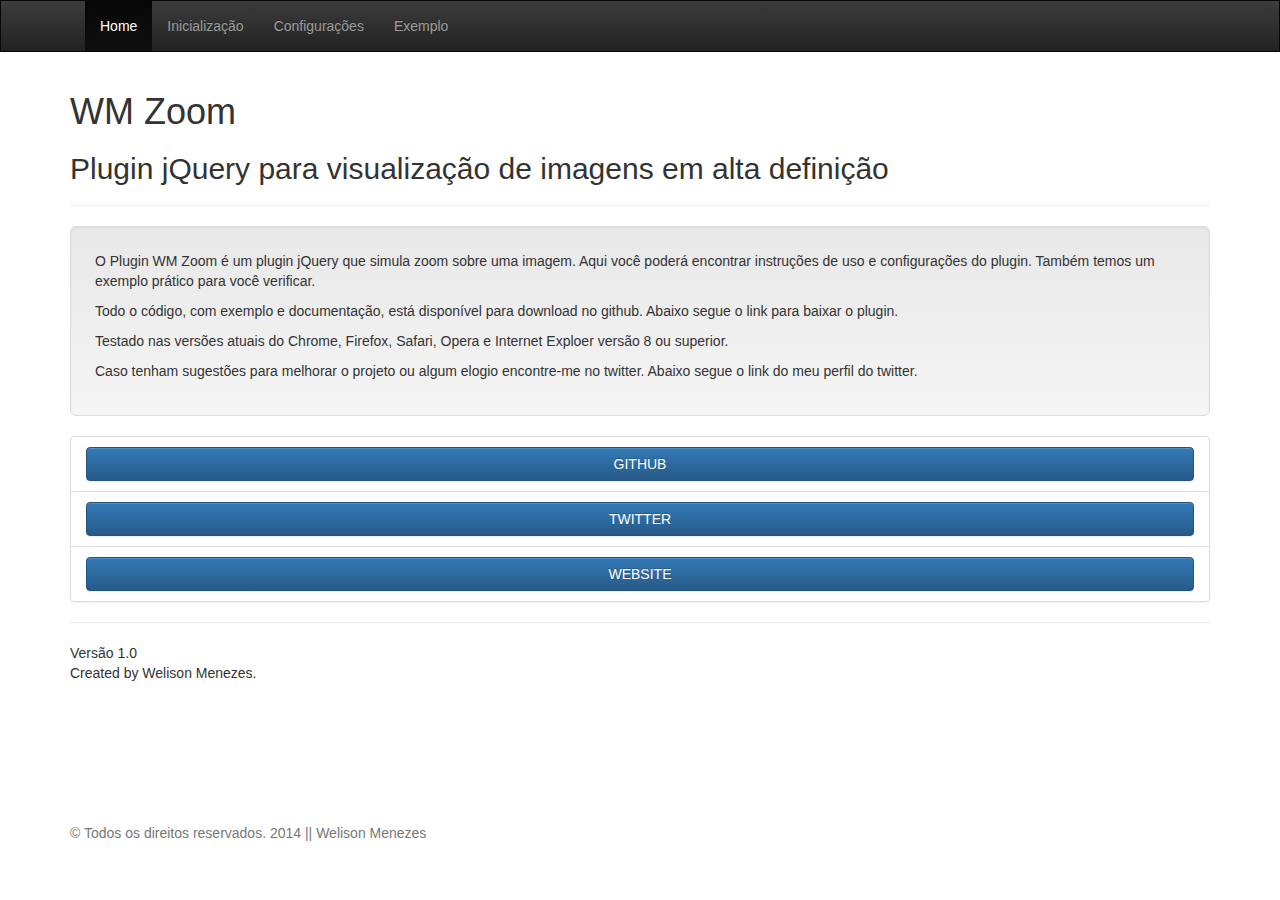
<file: E-commerce/Responsive-Ecommerce-Website-master/Plugins/jQuery-Plugin-For-Image-Hover-Zoom-WM-Zoom/index.html>
<!DOCTYPE html>
<html lang="pt-br">
	<head>
		<meta charset="UTF-8">
		<meta name="description" content="WM Zoom - Plugin jQuery para visualização de imagens em alta definição">
		<meta name="keywords" content="jQuery Zoom, Hight Definition, alta definição, imagens grandes">
		<meta name="viewport" content="width=device-width, initial-scale=1, maximum-scale=1, user-scalable=0"/>

		<link rel="stylesheet" href="assets/css/bootstrap.min.css">
		<link rel="stylesheet" href="assets/css/bootstrap-theme.min.css">
		<link rel="stylesheet" href="assets/css/app.css">

		<title>WM Zoom - Plugin jQuery para visualização de imagens em alta definição</title>
	</head>
	<body>

		<nav class="navbar navbar-inverse">
			<div class="container">
				<div id="navbar" class="collapse navbar-collapse">
					<ul class="nav navbar-nav">
                        <li class="active"><a href="index.html" title="Home">Home</a></li>
                        <li><a href="init.html" title="Inicialização">Inicialização</a></li>
                        <li><a href="config.html" title="Configurações">Configurações</a></li>
                        <li><a href="exemple.html" title="Exemplo">Exemplo</a></li>
                    </ul>
				</div>
			</div>
		</nav>

		<div class="container">

			<div class="row">

			  	<div class="col-sm-12">

			  		<article class="body">
			  			<h1>
			  				WM Zoom
			  			</h1>
			  			<h2>
			  				Plugin jQuery para visualização de imagens em alta definição
			  			</h2>
                        <hr>

                        <div class="well well-lg">
                            <p>
                                O Plugin WM Zoom é um plugin jQuery que simula zoom sobre uma imagem. Aqui você poderá encontrar instruções de uso e configurações do plugin. Também temos um  exemplo prático para você verificar.
                            </p>

                            <p>
                                Todo o código, com exemplo e documentação, está disponível para download no github. Abaixo segue o link para baixar o plugin.
                            </p>

                            <p>
                                Testado nas versões atuais do Chrome, Firefox, Safari, Opera e Internet Exploer versão 8 ou superior.
                            </p>

                            <p>
                                Caso tenham sugestões para melhorar o projeto ou algum elogio encontre-me no twitter. Abaixo segue o link do meu perfil do twitter.
                            </p>
                        </div>


                        <ul class="list-group">
                            <li class="list-group-item">
                                <a href="https://github.com/welisonmenezes/wm-gridfolio" target="_blank" class="btn btn-primary btn-large btn-block" title="WM Gridfolio no Github">GITHUB</a>
                            </li>
                            <li class="list-group-item">
                                <a href="https://twitter.com/WelisonMenezes" target="_blank" class="btn btn-primary btn-large btn-block" title="Perfil no Twitter">TWITTER</a>
                            </li>
                            <li class="list-group-item">
                                <a href="http://welisonmenezes.com.br/" target="_blank" class="btn btn-primary btn-large btn-block" title="Portifólio Welison Menezes">WEBSITE</a>
                            </li>
                        </ul>

                        <hr>
                        <p>
                            Versão 1.0<br>
                            Created by Welison Menezes.
                        </p>
			  		</article>
			  		
			  	</div>

			</div>

		</div><!-- /.container --> <br>

		<br><br><br>

		<footer class="footer">
			<div class="container">
			<p class="text-muted">&copy; Todos os direitos reservados. 2014 || Welison Menezes</p>
			</div>
		</footer>

		<script type="text/javascript" src="assets/js/jquery-1.11.1.js"></script>
		<script type="text/javascript" src="assets/js/bootstrap.min.js"></script>
	</body>
</html>
</file>
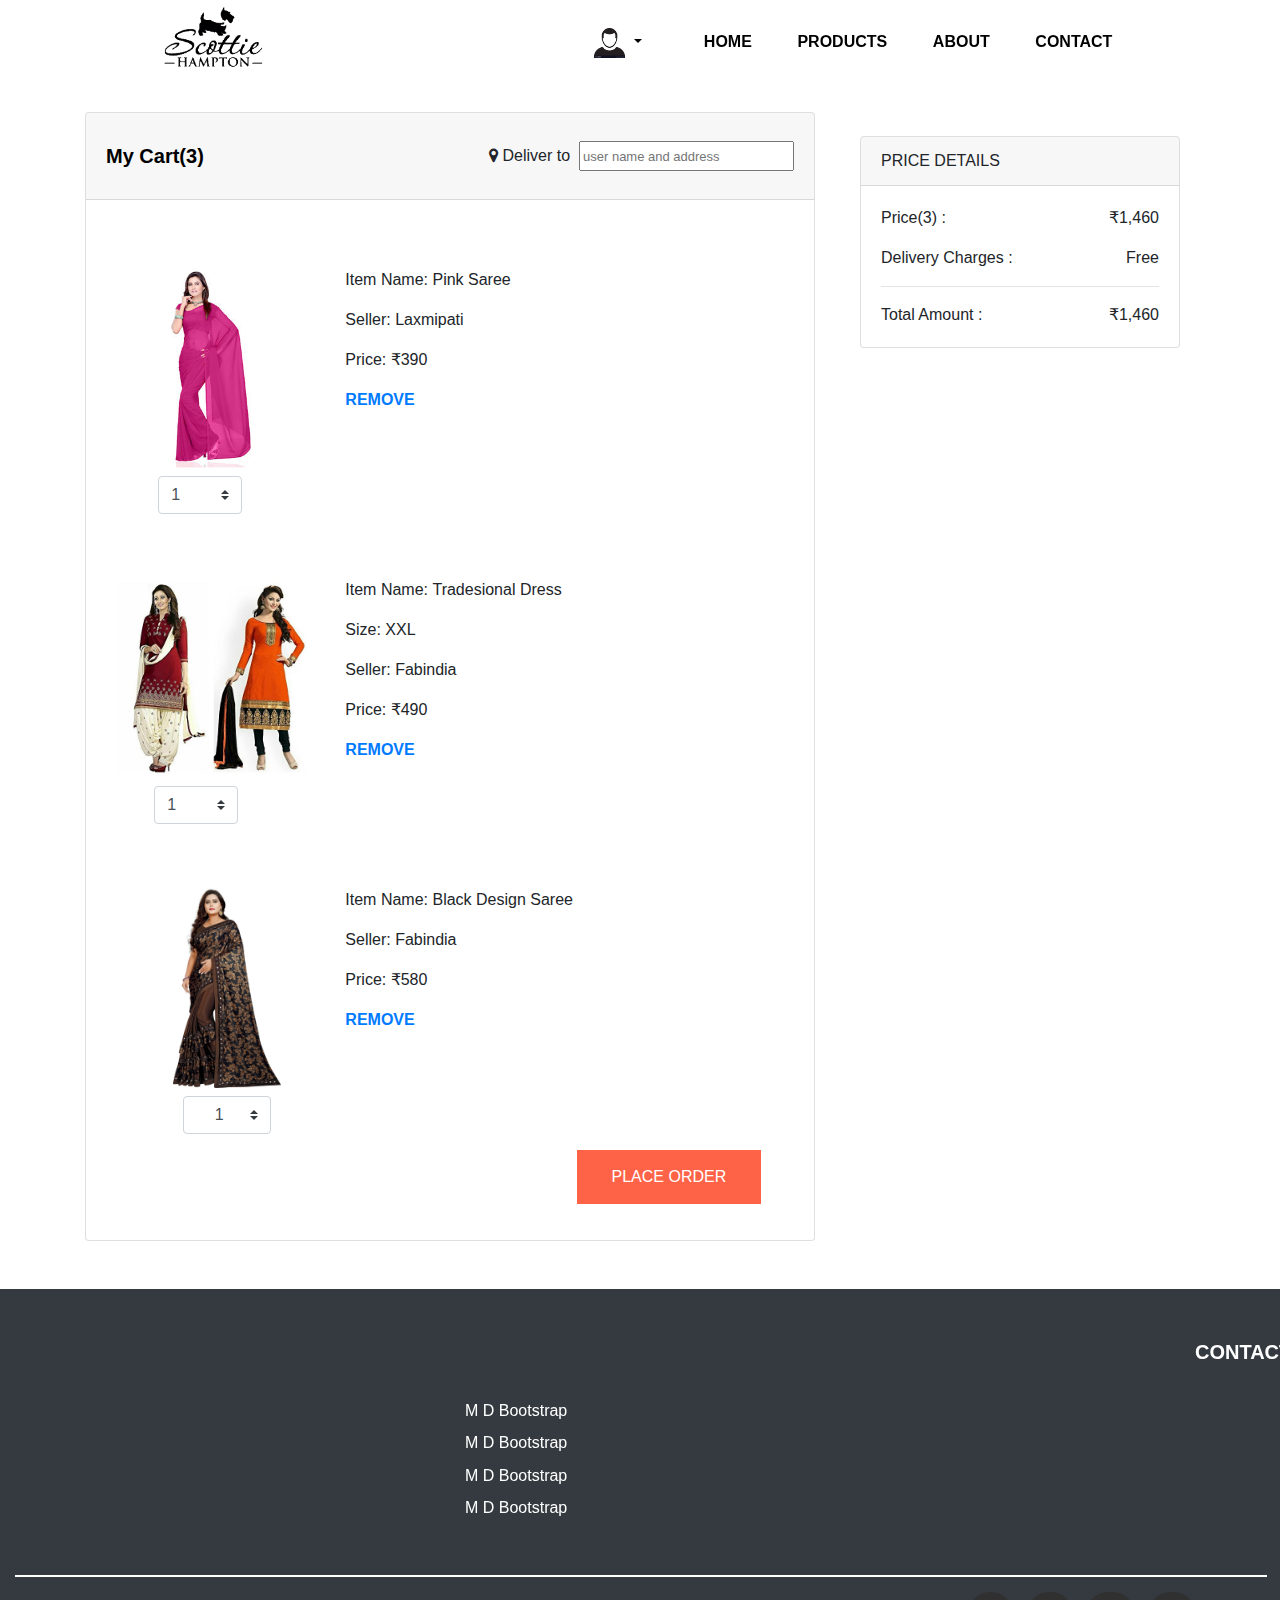
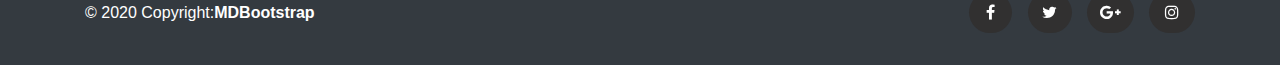
<file: E-commerce/Responsive-Ecommerce-Website-master/cart.html>
<html>
    <head>
        <meta charset="utf-8">
        <meta name="viewport" content="width=device-width, initial-scale=1">
        <link rel="stylesheet" href="https://maxcdn.bootstrapcdn.com/bootstrap/4.5.0/css/bootstrap.min.css">
        <script src="https://ajax.googleapis.com/ajax/libs/jquery/3.5.1/jquery.min.js"></script>
        <script src="https://cdnjs.cloudflare.com/ajax/libs/popper.js/1.16.0/umd/popper.min.js"></script>
        <script src="https://maxcdn.bootstrapcdn.com/bootstrap/4.5.0/js/bootstrap.min.js"></script>
        <link rel="stylesheet" href="https://unpkg.com/aos@next/dist/aos.css" />
        <link rel="stylesheet" href="https://cdnjs.cloudflare.com/ajax/libs/font-awesome/4.7.0/css/font-awesome.min.css">
        <link rel="stylesheet" href="CSS_files/cart.css">
        <script src="JS_files/cart.js"></script>
    </head>
    <body>
                     <!--header part start-->                
     <div class="container-fluid text-white" id="change-color">
        <div class="row" id="top-containt">
          <div class="col-4 text-center">
            <a href="login-ecommerce.html"><img src="Images/shopping-logo.png" height="130px" class="color logo-1 logo-sift"></a>
            <div class="small-devices-logo"><a href="login-ecommerce.html"><img src="Images/pinterest_icon.png" height="70px" class=" color logo-2 mt-1 ml-2"></a></div>
          </div>
          <div class="col-8 pt-4 mt-1 text-center">
            <span class="dropdown dropdown-toggle profile" data-toggle="dropdown" style="color:black" >
              <a href="#/"><img src="Images/profile-icon.png" class="profile-icon color"></a>
            </span>
            <ul class="dropdown-menu mt-4 text-center" style="margin-left:-6%;border-radius:10px;">
              <li class="pre-profile-1 pt-2 pb-2"><a href="#/" class="color" style="font-weight:600">Help Center </a></li>
              <li class="pre-profile-1 pt-2 pb-2"><a href="#/" class="color" style="font-weight:600">Order History</a></li>
              <li class="pre-profile-1 pt-2 pb-2"><a href="#/" class="color" style="font-weight:600">Change Password</a></li>
              <li class="pre-profile-1 pt-2 pb-2"><a href="#/" class="color" style="font-weight:600">Update Profile</a></li>
              <li class="pre-profile-1 pt-2 pb-2"><a href="ecommerce.html" class="color" style="font-weight:600">Log Out</a></li>
            </ul>
            <span class="menu-1"><a href="login-ecommerce.html" class="color">home</a></span>
            <span class="menu"><a href="Logged_in_product_page.html" class="color">products</a></span>
            <span class="menu"><a href="logged_in_about_us.html" class="color">about</a></span>
            <span class="menu"><a href="contact-form.html" class="color">contact</a></span>
            <span class="menu-bar text-right"><a href="#/" class="color">&#9776;</a></span>
            <span class="menu-bar-1 text-right"><a href="#/" class="color">&#9776;</a></span>
            <span class="menu-bar-2 text-right"><a href="#/" class="color">&#9776;</a></span>
          </div>
        </div>
        <div class="container-fluid side-bar px-0">
          <div class="col-12 text-right bg-danger"> 
            <span class="close"><a href="#/" class="color">&times;</a></span>
          </div>
            <ul class="pt-5 pre-side-bar">
              <li class="pt-4" style="margin-left:-5%;"><a href="login-ecommerce.html" class="color">home</a></li>
              <li class="pt-3"style="margin-left:-5%"><a href="Logged_in_product_page.html" class="color">products</a></li>
              <li class="pt-3"style="margin-left:-5%"><a href="logged_in_about_us.html" class="color">about</a></li>
              <li class="pt-3"style="margin-left:-5%"><a href="contact-form.html" class="color">contact</a></li>
              <li class="pt-3"style="margin-left:-5%"><a href="#/" class="color">Update profile</a></li>
              <li class="pt-3"style="margin-left:-5%"><a href="ecommerce.html" class="color">Log Out</a><span><a href="#" class="color"><img src="Images/log-in..png" class="log-in"></a></span></li>
            </ul>
        </div>
    </div>
    <!--header part end-->
     <div class="container mt-5">
        <div class="row pt-5">
          <div class="col-xl-8 col-lg-12 col-md-12 col-sm-12 col-12 mt-3">
                <div class="card">
                  <div class="card-header">
                    <div class="row pt-3 pb-3">
                      <div class="col-xl-6 col-lg-6 col-md-6 col-sm-6 col-6 ">
                        <span style="font-size:20px;font-weight:700;color:grey;color:black">My Cart(3)</span>
                      </div>
                      <div class="col-xl-6 col-lg-6 col-md-6 col-sm-6 col-12  text-right">
                        <i class="fa fa-map-marker" aria-hidden="true"></i>&nbsp;Deliver to &nbsp;<input type="text" placeholder="user name and address">
                      </div>
                    </div>
                  </div>
                  <div>
                    <div class="card-body">
                      <div class="row pb-3 ">
                        <div class="col-xl-4 col-lg-2 col-md-3 col-sm-3 col-12 pt-5 text-center">
                          <img src="Images/men.jpg" height="200px">
                        <div class="text-left">
                            <select name="Qunatity" class="custom-select mt-2 first">
                              <option selected>1</option>
                              <option value="2">2</option>
                              <option value="3">3</option>
                              <option value="4">4</option>
                              <option value="5">5</option>
                              <option value="6">6</option>
                              <option value="7">7</option>
                              <option value="8">8</option>
                              <option value="9">9</option>
                              <option value="10">10</option>
                            </select>
                          </div>
                        </div>
                        <div class="col-xl-8 col-lg-10 col-md-8 col-sm-8 col-12 pt-5">
                          <p>Item Name:&nbsp;Pink Saree</p>
                          <p>Seller:&nbsp;Laxmipati</p>
                          <p>Price:&nbsp;&#8377;390</p>
                          <p><a href="#/" style="font-weight:700">REMOVE</a></p>
                        </div>
                      </div>
                      <div class="row pb-3">
                        <div class="col-xl-4  col-lg-2 col-md-3 col-sm-4 col-12 pt-5 text-center">
                          <img src="Images/girl.jpg" height="200px">
                          <div class="text-left">
                          <select name="Qunatity" class="custom-select mt-2 second">
                            <option selected>1</option>
                            <option value="2">2</option>
                            <option value="3">3</option>
                            <option value="4">4</option>
                            <option value="5">5</option>
                            <option value="6">6</option>
                            <option value="7">7</option>
                            <option value="8">8</option>
                            <option value="9">9</option>
                            <option value="10">10</option>
                          </select>
                        </div>
                        </div>
                        <div class="col-xl-8 col-lg-10 col-md-8 col-sm-8 col-12 pt-5 pt-5">
                          <p>Item Name:&nbsp;Tradesional Dress</p>
                          <p>Size:&nbsp;XXL</p>
                          <p>Seller:&nbsp;Fabindia</p>
                          <p>Price:&nbsp;&#8377;490</p>
                          <p><a href="#/"  style="font-weight:700">REMOVE</a></p>
                        </div>
                      </div>
                      <div class="row pb-3">
                        <div class="col-xl-4 col-lg-2 col-md-3 col-sm-3 col-12 pt-5 pl-5 text-center">
                          <img src="Images/background-image-1.jpg" height="200px">
                          <select name="Qunatity" class="custom-select mt-2 third text-center">
                            <option selected>1</option>
                            <option value="2">2</option>
                            <option value="3">3</option>
                            <option value="4">4</option>
                            <option value="5">5</option>
                            <option value="6">6</option>
                            <option value="7">7</option>
                            <option value="8">8</option>
                            <option value="9">9</option>
                            <option value="10">10</option>
                          </select>
                        
                        </div>
                        <div class="col-xl-8  col-lg-9 col-md-8 col-sm-8 col-8 pt-5 pt-5 pt-5">
                          <p>Item Name:&nbsp;Black Design Saree</p>
                          <p>Seller:&nbsp;Fabindia</p>
                          <p>Price:&nbsp;&#8377;580</p>
                          <p><a href="#/"  style="font-weight:700">REMOVE</a></p>
                        </div>
                      </div>
                      <div class="row">
                        <div class="col pr-5 text-right">
                          <p><button style="text-transform: uppercase;padding:2% 5%;background-color: tomato;color:white;border-color:transparent" data-toggle="collapse" data-target="#collapseTwo,#payment-option"><a href="payment.html" style="color: white;">Place Order</a></button></p>
                        </div>
                      </div>
                    </div>
                  </div>
              </div>
          </div>
          <div class="col-xl-4 col-lg-12 col-md-12 col-sm-12 col-12 mt-3 pt-4">
            <div class="container">
              <div class="card">
                <div class="card-header">PRICE DETAILS</div>
                <div class="card-body">
                  <div class="row">
                    <div class="col text-left">
                      Price(3) :
                    </div>
                    <div class="col text-right">
                      &#8377;1,460
                    </div>
                  </div>
                    <div class="row pt-3">
                      <div class="col-7 text-left ">
                        Delivery Charges :
                      </div>
                      <div class="col text-right">
                        Free
                      </div>
                    </div>
                  <hr>
                  <div class="row">
                    <div class="col text-left">
                      Total Amount :
                    </div>
                    <div class="col text-right">
                      &#8377;1,460
                    </div>
                  </div>
                </div> 
              </div>
            </div>
          </div>
      </div>

  </div>
  <!--footer-->
  <div class="container-fluid bg-dark text-white mt-5">
      <div class="container">
      <div class="row ">
        <div class="col-xl-4 col-lg-4 col-md-4 col-sm-12 col-12 footer pt-5">
          <p style="font-size:20px;text-transform: uppercase;font-weight: 800;" data-aos="slide-right">company name</p>
          <p data-aos="slide-right">Here you can use rows and<br>
          to organize your footer content.<br>
          Lorem ipsum dolor sit amet,<br> 
          consectetur adipisicing elit.<br></p>
        </div>
        <div class="col-xl-3 pt-5 hide-girl">
          <span style="font-size:20px;text-transform: uppercase;font-weight: 800;" data-aos="zoom-in-left">products</span><br>
          <p style="margin-top:3%" data-aos="slide-up">M D Bootstrap</p>
          <p style="margin-top:-3%" data-aos="slide-up">M D Bootstrap</p>
          <p style="margin-top:-3%" data-aos="slide-up">M D Bootstrap</p>
          <p style="margin-top:-3%;" data-aos="slide-up">M D Bootstrap</p>
       </div>
        <div class="col-xl-3 col-lg-4 col-md-4 col-sm-12 col-12 footer  pt-5">
          <span style="font-size:20px;text-transform: uppercase;font-weight: 800;" class="text-center" data-aos="zoom-in-left">useful link</span><br>
          <p style="margin-top:3%;margin-left:1%;"data-aos="fade-up">your account</p>
          <p style="margin-top:-3%;margin-left:1%;"data-aos="fade-up">your account</p>
          <p style="margin-top:-3%;margin-left:1%;"data-aos="fade-up">your account</p>
          <p style="margin-top:-3%;margin-left:1%;"data-aos="fade-up">your account</p>
        </div>
        <div class="col-xl-2 col-lg-4 col-md-4 col-sm-12 col-12 footer pt-5 pb-3">
          <p style="font-size:20px;text-transform: uppercase;font-weight: 800;" data-aos="slide-left">contact</p>
          <p data-aos="fade-up"><i class="fa fa-home" aria-hidden="true" style="font-size:20px;"></i>&nbsp; New York, 10012,</p>
          <p data-aos="fade-up"><i class="fa fa-envelope" aria-hidden="true"></i>&nbsp; info@gmail.com</p>
          <p data-aos="fade-up"><i class="fa fa-phone" aria-hidden="true"></i>&nbsp; + 01 234 567 88</p>
          <p data-aos="fade-up"><i class="fa fa-print" aria-hidden="true"></i>&nbsp; + 01 234 567 89</p>
        </div>
      </div>
    </div>
    <hr style="color:white;width:100%;border:1px solid">
    <div class="container mt-4 pb-4">
      <div class="row">
        <div class="col-12 col-xl-6 col-lg-6 col-md-6 col-sm-6 ">
          <p>© 2020 Copyright:<span style="font-weight:600">MDBootstrap</span></p>
        </div>
        <div class="col-12 col-xl-6 col-lg-6 col-md-6 col-sm-6 icon-head">
          <span class="icons-2"><i class="fa fa-facebook" aria-hidden="true"></i></span>
          <span class="icons-3"><i class="fa fa-twitter" aria-hidden="true"></i></span>
          <span class="icons-1"><i class="fa fa-google-plus" aria-hidden="true"></i></span>
          <span class="icons"><i class="fa fa-instagram" aria-hidden="true"></i></span>
        </div>
      </div>
    </div>
    </div>
      <!--footer-->
      <script src="https://unpkg.com/aos@next/dist/aos.js"></script> 
    <script>
        AOS.init({
          once:true,
          duration:1000,
        });
      </script>
    </body>
</html>
</file>
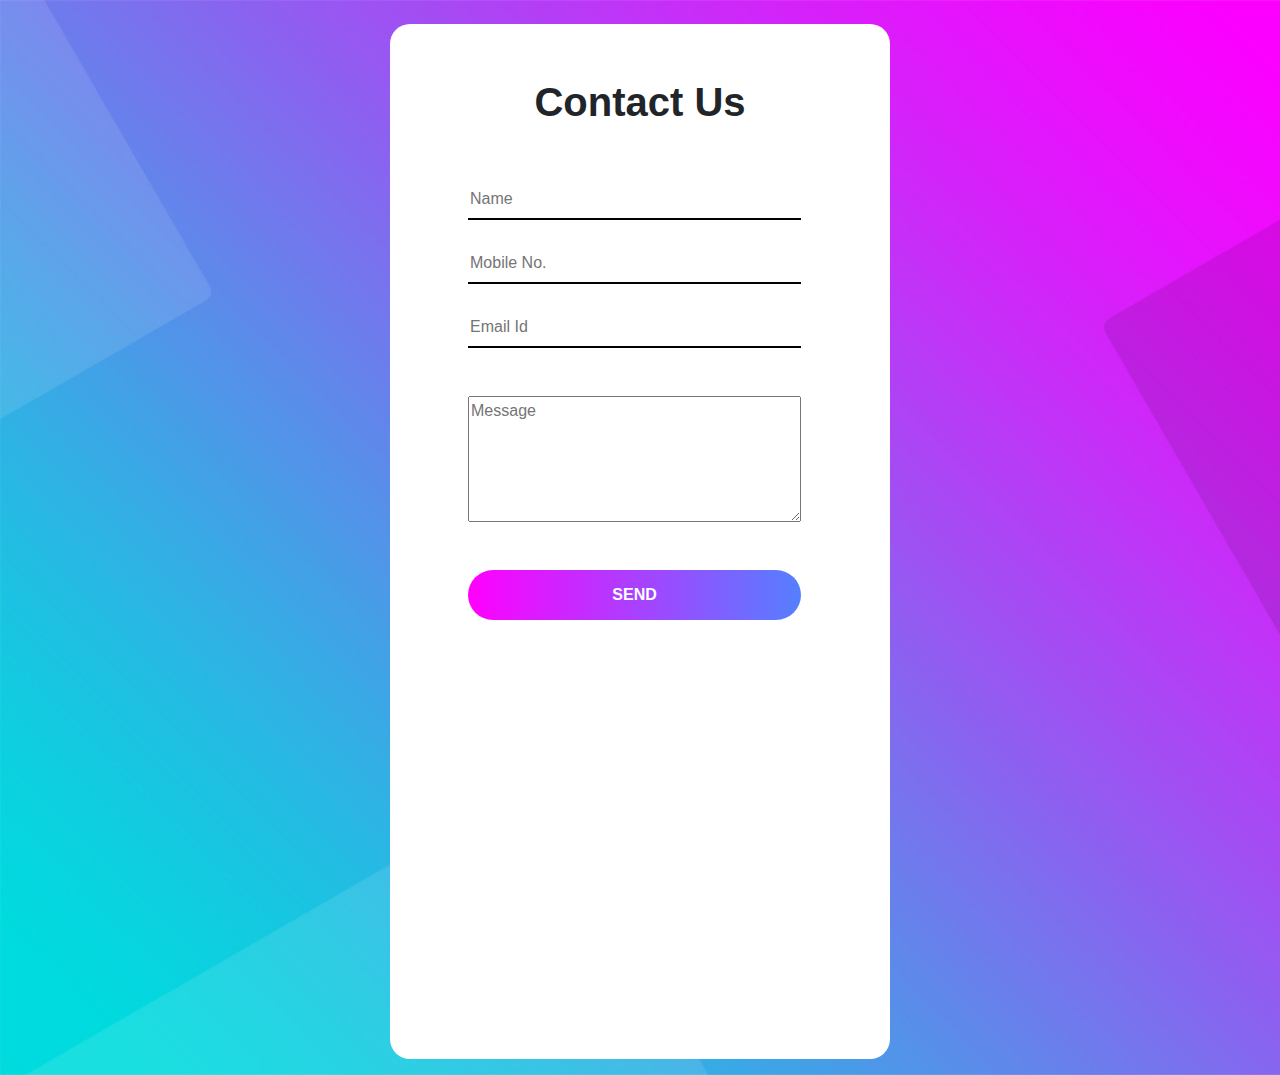
<file: E-commerce/Responsive-Ecommerce-Website-master/contact-form.html>
<html>
    <head>
        <meta charset="utf-8">
        <meta name="viewport" content="width=device-width, initial-scale=1">
        <link rel="stylesheet" href="https://maxcdn.bootstrapcdn.com/bootstrap/4.5.0/css/bootstrap.min.css">
        <script src="https://ajax.googleapis.com/ajax/libs/jquery/3.5.1/jquery.min.js"></script>
        <script src="https://cdnjs.cloudflare.com/ajax/libs/popper.js/1.16.0/umd/popper.min.js"></script>
        <script src="https://maxcdn.bootstrapcdn.com/bootstrap/4.5.0/js/bootstrap.min.js"></script>
        <link rel="stylesheet" href="CSS_files/contact-form.css">
        <link rel="stylesheet" href="https://unpkg.com/aos@next/dist/aos.css" />
        <link rel="stylesheet" href="https://cdnjs.cloudflare.com/ajax/libs/font-awesome/4.7.0/css/font-awesome.min.css">
    </head>
    <body style="background-image:url('Images/login-background.jpg');background-size: cover;">
        <div class="container">
            <div class="container form bg-white pt-5 mt-4 mb-3">
                <p class="text-center contact-heading">contact us</p>
                <div class="container">
                    <div class="row pl-5 pt-3">
                        <div class="col-12 pt-3">
                            <input type="text" placeholder="name" style="width:85%;border:transparent;border-bottom:2px solid black;height:40px" class="name">
                            <div class="name-hide"></div>
                        </div>
                        <div class="col-12 pt-4">
                            <input type="text" placeholder="mobile no." style="width:85%;border:transparent;border-bottom:2px solid black;height:40px" class="mobile">
                            <div class="mobile-hide"></div>
                        </div>
                        <div class="col-12 pt-4">
                            <input type="text" placeholder="email id" style="width:85%;border:transparent;border-bottom:2px solid black;height:40px" class="email">
                            <div class="email-hide"></div>
                        </div>
                        <div class="col-12 pt-5">
                            <textarea rows="5" placeholder="message" style="width:85%" class="message"></textarea>
                            <div class="hide-message"></div>
                        </div>
                        <div class="col-12 pt-5">
                            <a href="j"><span class="btn text-white send-button" style="width:85%">send</span></a>
                        </div>
                    </div>
                </div>
            </div>
        </div>
        <script>
$(".send-button").click(function(){
var firstname=$(".name").val(); 
var check= /^[a-zA-Z\s]+$/;
//name//

if(firstname==""){
$(".name-hide").text("Enter your name");
return false;}
else{true;}

if(!firstname.match(check)){
$(".name-hide").text("Enter your valid name");
    return false;}
    else{true;}

if(firstname.length>20){
$(".name-hide").text("More than 20 char. is not allowed");
return false;
}
else{ $(".first-name-hide").text("");}

//mobile no//
var mobile=$(".mobile").val();
var check_moblie=/^[0-9]+$/;
if(mobile==""){
    $(".mobile-hide").text("enter your mobile no.");
    return false;
}
else{true}
if(!mobile.match(check_moblie)){
    $(".mobile-hide").text("enter your valid mobile no.");
    return false;
}
else{$(".mobile-hide").text("");}
//mobile no//

//email //

var check_email=/^\w+([\.-]?\w+)*@\w+([\.-]?\w+)*(\.\w{2,3})+$/;
var email=$(".email").val();
if(email==""){
    $(".email-hide").text("Enter your email id");
    return false;
}
else{true}
if(!email.match(check_email)){
    $(".email-hide").text("Enter your valid email id");
    return false;
}
else{ $(".email-hide").text("");}
//message//
var message =$(".message").val();
if(message==""){
    $(".hide-message").text("write something for us");
    return false;
}
else{$(".hide-message").text("")}
})

        </script>
    </body>
</htmml>
</file>
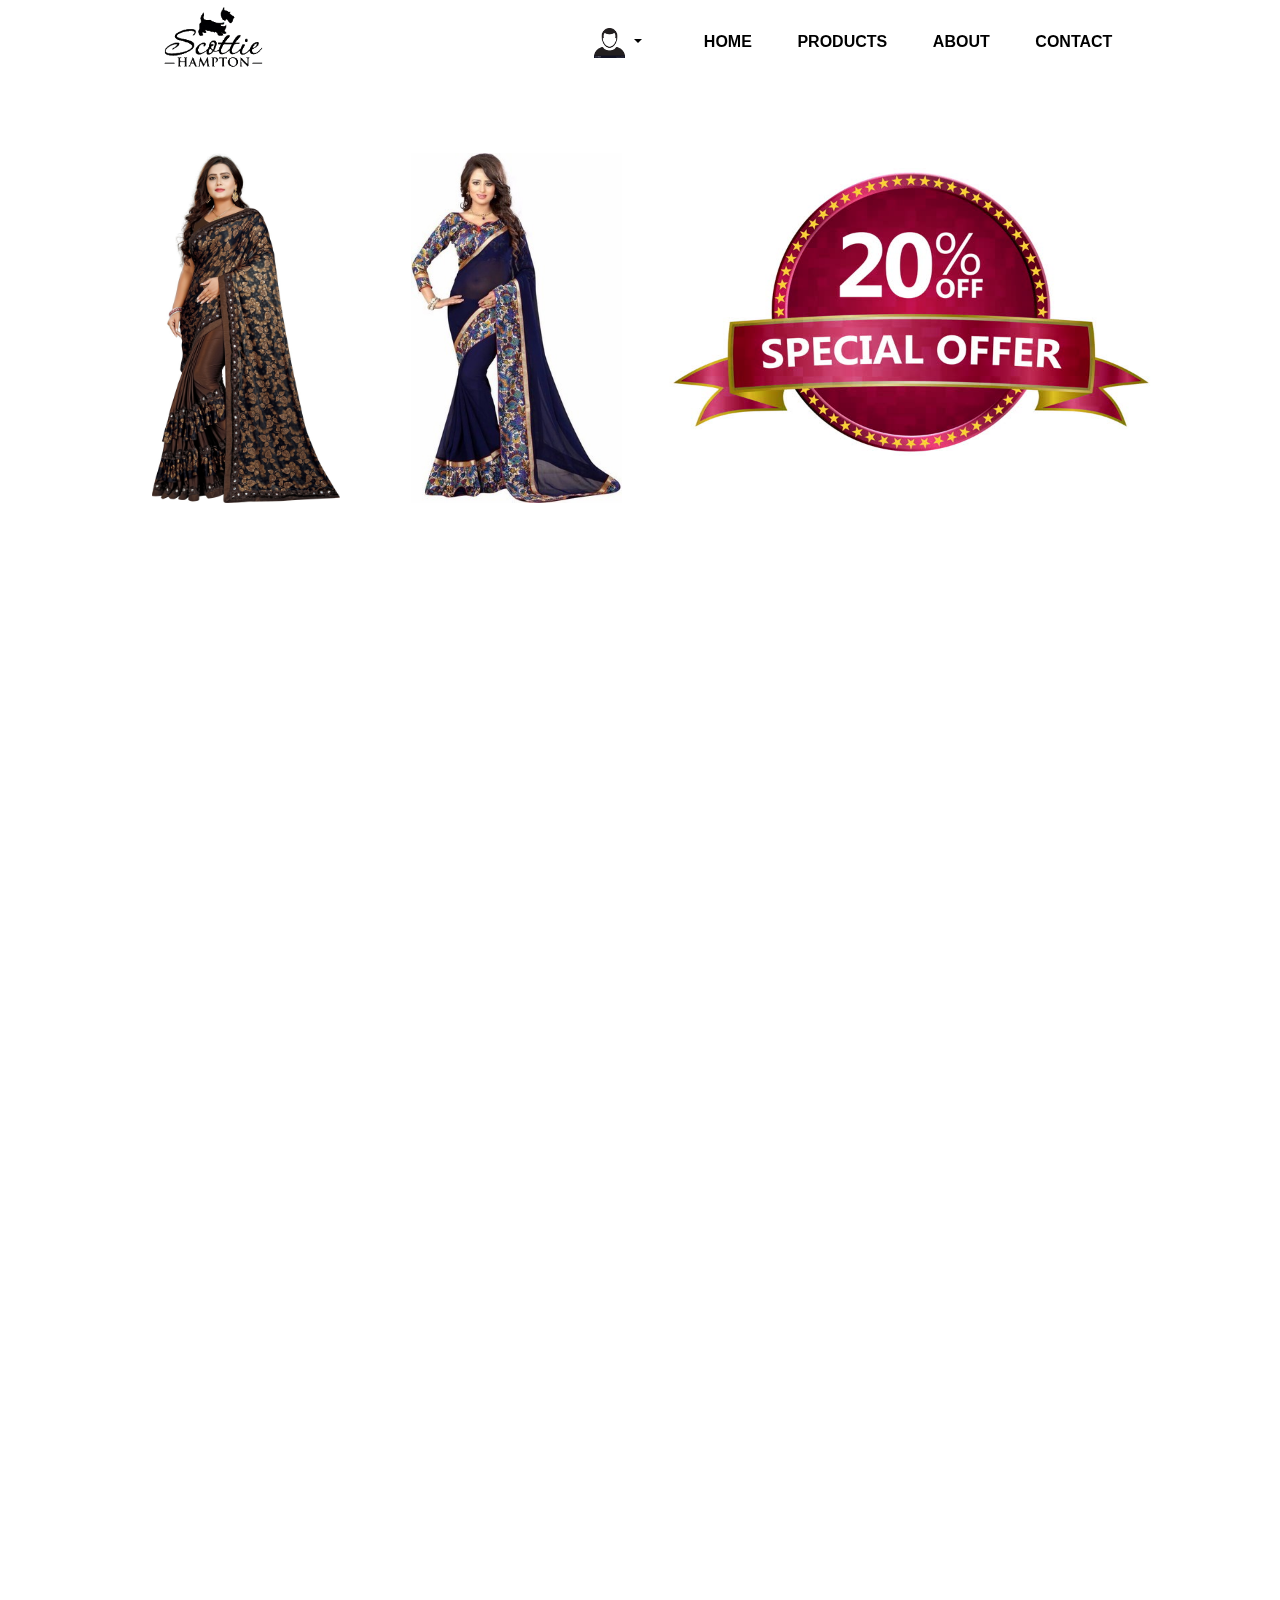
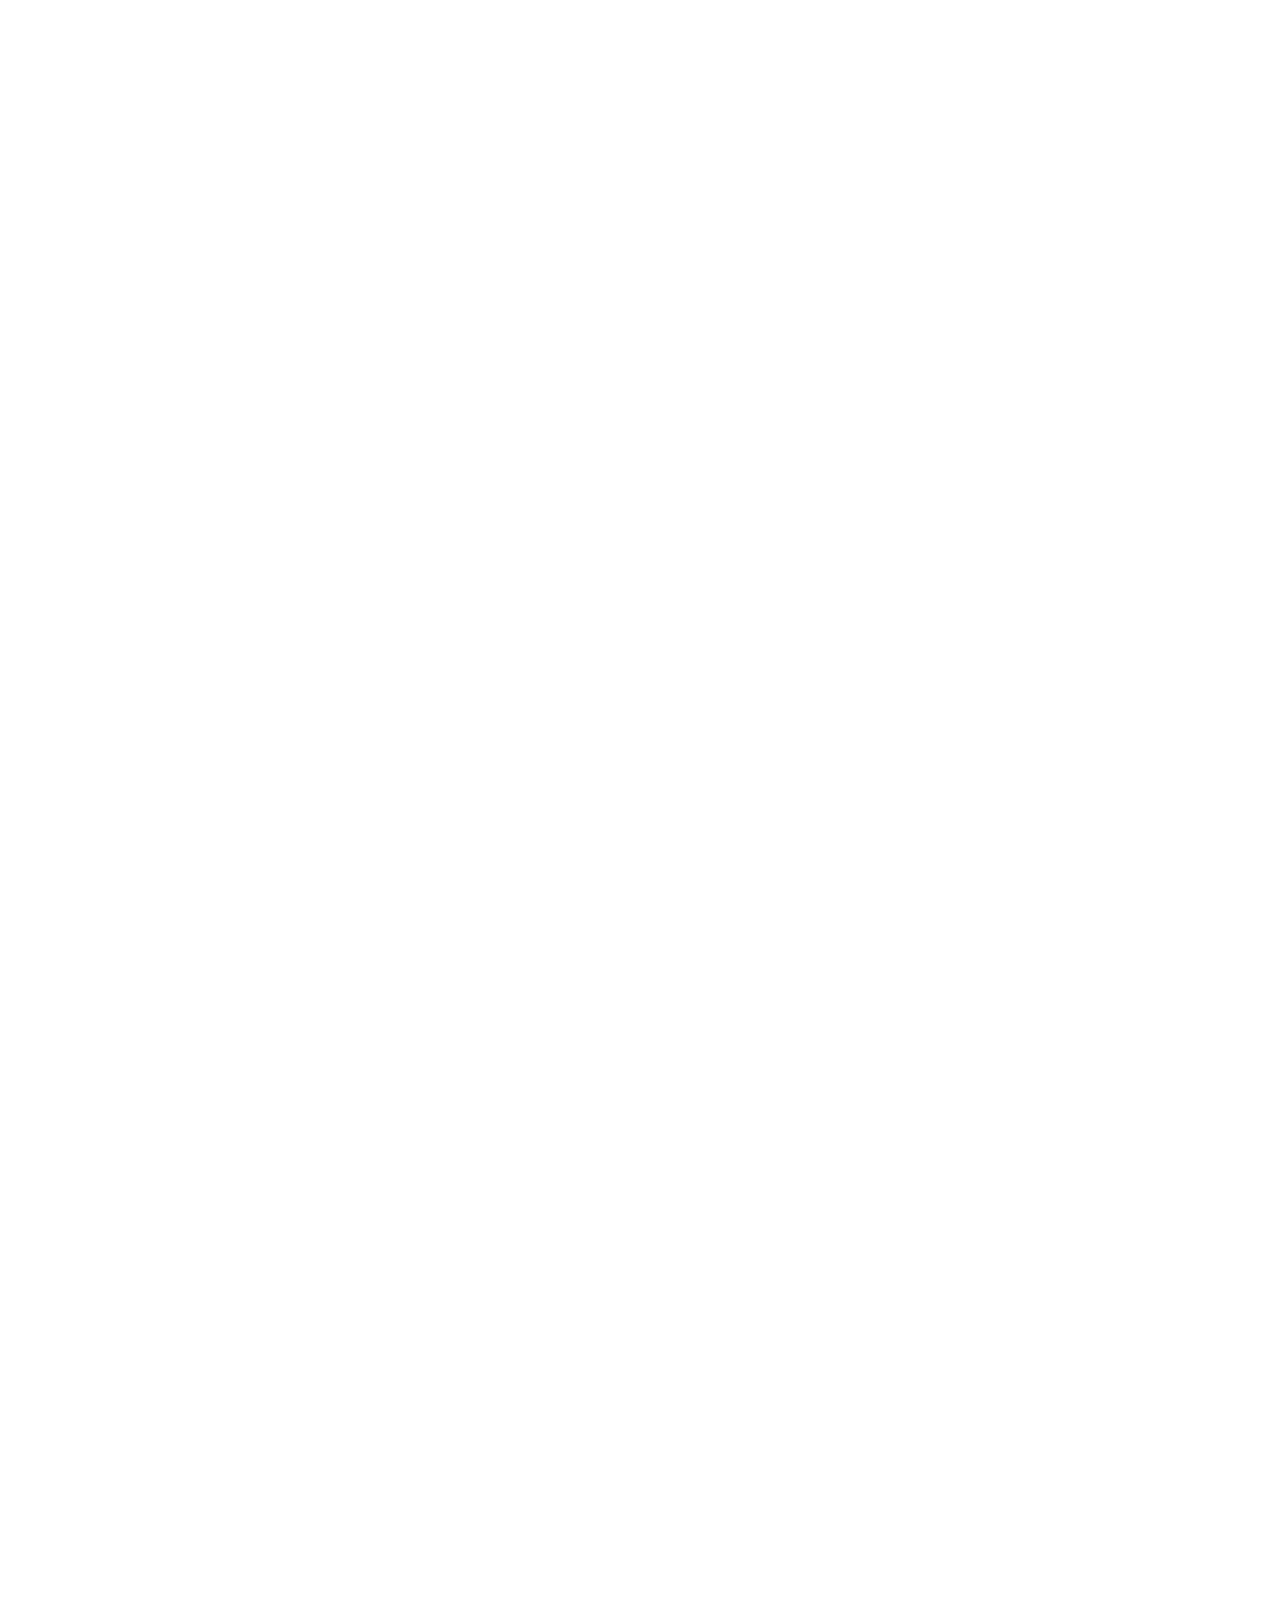
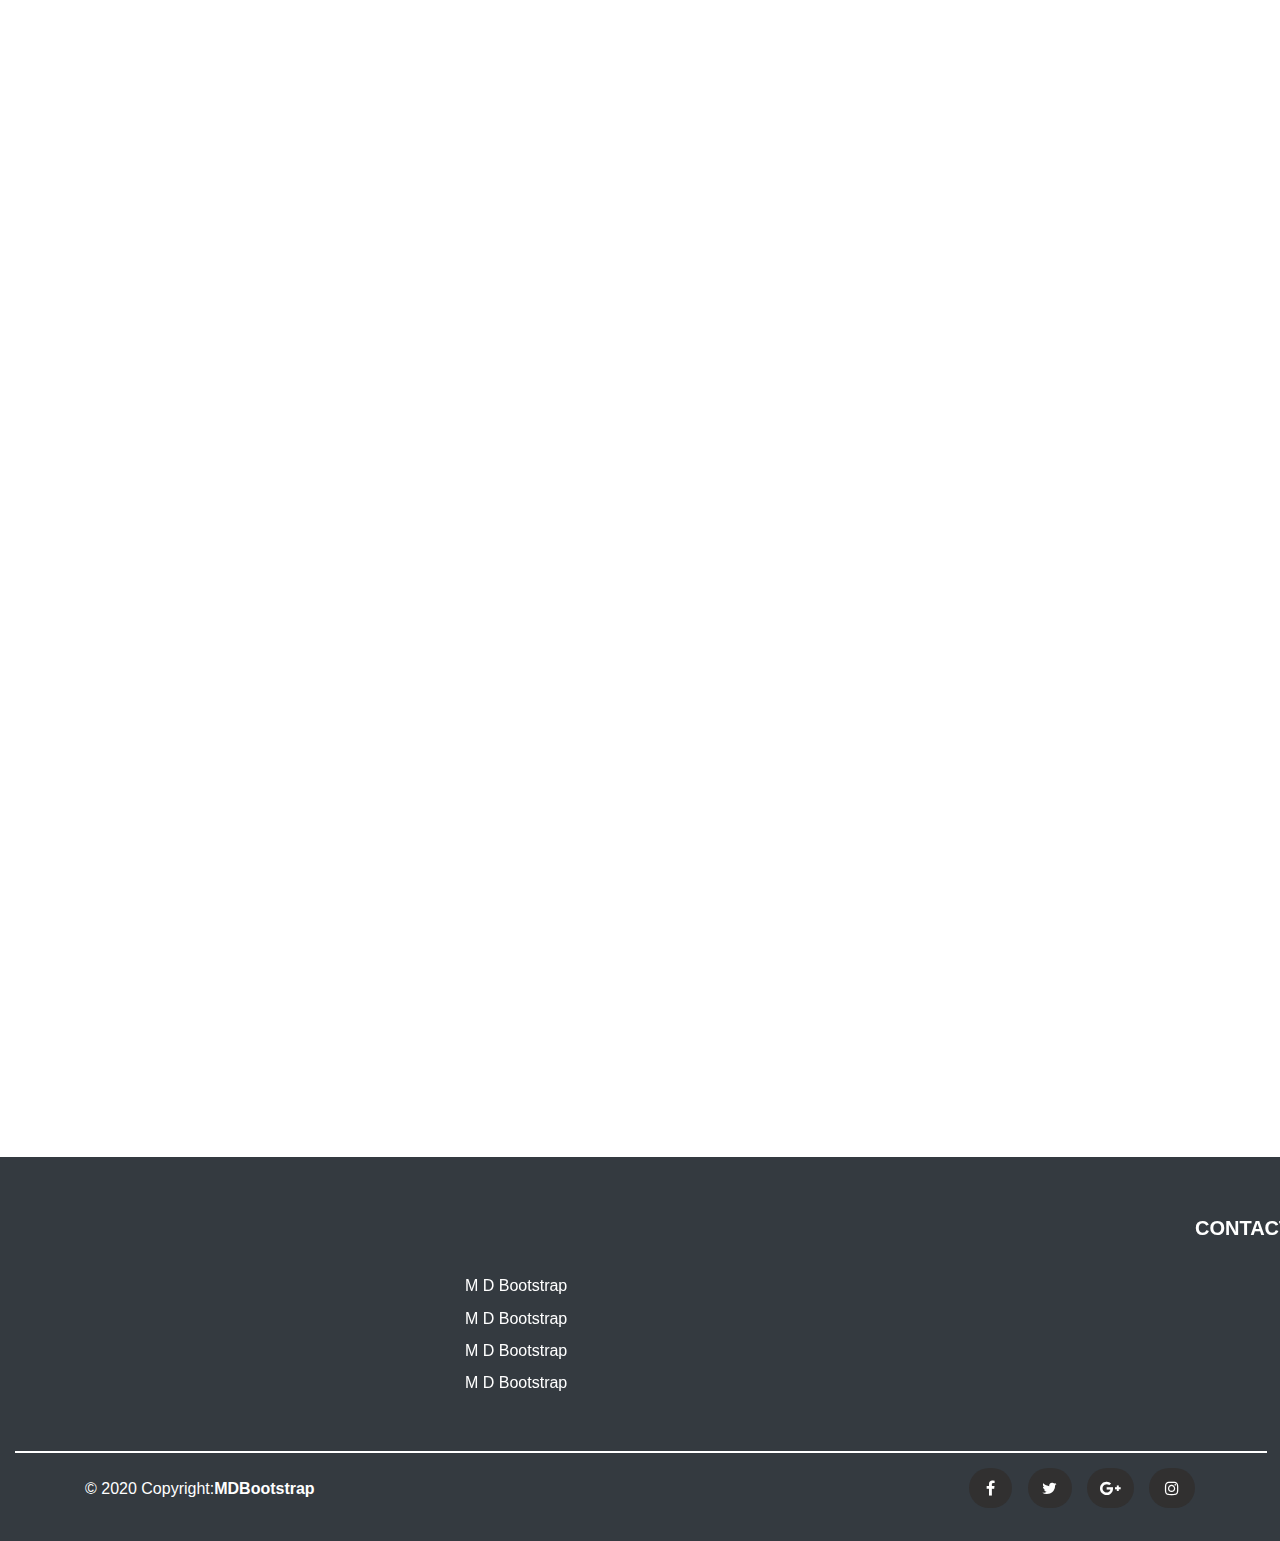
<file: E-commerce/Responsive-Ecommerce-Website-master/ecommerce.html>
<html>
    <head>
        <meta charset="utf-8">
        <meta name="viewport" content="width=device-width, initial-scale=1">
        <link rel="stylesheet" href="https://maxcdn.bootstrapcdn.com/bootstrap/4.5.0/css/bootstrap.min.css">
        <script src="https://ajax.googleapis.com/ajax/libs/jquery/3.5.1/jquery.min.js"></script>
        <script src="https://cdnjs.cloudflare.com/ajax/libs/popper.js/1.16.0/umd/popper.min.js"></script>
        <script src="https://maxcdn.bootstrapcdn.com/bootstrap/4.5.0/js/bootstrap.min.js"></script>
        <link rel="stylesheet" href="CSS_files/ecommerce.css">
        <script src="JS_files/ecommerce.js"></script>
        <link rel="stylesheet" href="https://unpkg.com/aos@next/dist/aos.css" />
        <link rel="stylesheet" href="https://cdnjs.cloudflare.com/ajax/libs/font-awesome/4.7.0/css/font-awesome.min.css">
    </head>
    <body>
        <div class="carousel slide" data-ride="carousel" style="z-index:1">
            <div class="container-fluid text-white" id="change-color">
              <div class="row" id="top-containt">
                <div class="col-4 text-center">
                  <a href="ecommerce.html"><img src="Images/shopping-logo.png" height="130px" class="color logo-1 logo-sift"></a>
                  <a href="ecommerce.html"><img src="Images/pinterest_icon.png" height="70px" class=" color logo-2 mt-1 ml-2"></a>
                </div>
                <div class="col-8 pt-4 mt-1 text-center">
                  <span class="dropdown dropdown-toggle profile" data-toggle="dropdown" style="color:black" >
                    <a href="#/"><img src="Images/profile-icon.png" class="profile-icon color"></a>
                  </span>
                  <ul class="dropdown-menu mt-4 text-center" style="margin-left:-6%;border-radius:10px;">
                    <li class="pre-profile-1 pt-2 pb-2"><a href="#/" class="color" style="font-weight:600">Help Center </a></li>
                    <li class="pre-profile-1 pt-2 pb-2"><a href="#/" class="color" style="font-weight:600">Order History</a></li>
                    <li class="pre-profile-1 pt-2 pb-2"><a href="#/" class="color" style="font-weight:600">Change Password</a></li>
                    <li class="pre-profile-1 pt-2 pb-2"><a href="#/" class="color" style="font-weight:600">Update Profile</a></li>
                    <li class="pre-profile-1 pt-2 pb-2"><a href="login-form.html" class="color" style="font-weight:600">Log In</a></li>
                  </ul>
                  <span class="menu-1"><a href="ecommerce.html" class="color">home</a></span>
                  <span class="menu"><a href="ecommerce-price-men.html" class="color">products</a></span>
                  <span class="menu"><a href="about-us.html" class="color">about</a></span>
                  <span class="menu"><a href="contact-form.html" class="color">contact</a></span>
                  <span class="menu-bar text-right"><a href="#/" class="color">&#9776;</a></span>
                  <span class="menu-bar-1 text-right"><a href="#/" class="color">&#9776;</a></span>
                  <span class="menu-bar-2 text-right"><a href="#/" class="color">&#9776;</a></span>
                </div>
              </div>
              <div class="container-fluid side-bar px-0">
                <div class="col-12 text-right bg-danger"> 
                  <span class="close"><a href="#/" class="color">&times;</a></span>
                </div>
                  <ul class="pt-5 pre-side-bar">
                    <li class="pt-4" style="margin-left:-5%;"><a href="eecommercehtml" class="color">home</a></li>
                    <li class="pt-3"style="margin-left:-5%"><a href="ecommerce-price-men.html" class="color">products</a></li>
                    <li class="pt-3"style="margin-left:-5%"><a href="about-us.html#/" class="color">about</a></li>
                    <li class="pt-3"style="margin-left:-5%"><a href="contact-form.html" class="color">contact</a></li>
                    <li class="pt-3"style="margin-left:-5%"><a href="#/" class="color">Update profile</a></li>
                    <li class="pt-3"style="margin-left:-5%"><a href="login-form.html" class="color">log in</a><span><a href="#" class="color"><img src="Images/log-in..png" class="log-in"></a></span></li>
                  </ul>
              </div>
            </div>
            <div class="carousel-inner text-center">
              <div class="carousel-item" style="height:100vh"> 
                <div style="height:100vh;width:100vw" class="text-right pr-5">
                  <div class="container pt-4">
                    <div class="row mt-3 pt-5">
                      <div class="col-12 text-center pt-5">
                        <a href="all-top-container.html"><span class="box"><img src="Images/sale-box.jpg" height="320px"  style="transform: translateY(10%);"></span></a>
                        <a href="all-top-container.html"><img src="Images/sale-1..png" height="300px" class="sale-img"></a>
                      </div>
                    </div>
                  </div>
                </div>
              </div> 
              <div class="carousel-item" style="height:100vh">
                  <div class="container mt-4 pt-5">
                    <div class="row pt-5 pb-5">
                      <div class="col-12 text-center pb-4">
                        <a href="all-top-container.html"><span class="hide-banner"><img src="Images/ballon.jpg" height="350px;"></span></a>
                        <a href="all-top-container.html"><img src="Images/background-image.jpg" height="450px" class="sift-girl" style="margin-top:-3%"></a>
                        <a href="all-top-container.html"><span class="hide-girl"><img src="Images/sale-tag.jpg" height="430px;"></span></a>
                      </div>
                    </div>
                  </div>
              </div>
              <div class="carousel-item active" style="height:100vh">
                <div class="container pt-2 pt-5 pb-5">
                  <div class="row pt-5 pb-5">
                    <div class="col-12 text-center pb-5 pt-4">
                        <a href="all-top-container.html"><span class="hide-lady-1"><img src="Images/background-image-1.jpg" height="350px" style="padding-left:6%;margin-top:3%;"></span></a>
                        <a href="all-top-container.html"><span class="special"><img src="Images/sale.jpg" height="350px" style="padding-left:3%;margin-top:3%"></span></a>
                        <a href="all-top-container.html"><span class="hide-lady"><img src="Images/background-image-2.jpg" height="320px"></span></a>
                    </div>
                  </div>
                </div>
              </div>
          </div>
        </div>
          <div class='container-fluid pb-3'>
            <div class="row">
              <div class="col text-center">
                <a href="ecommerce-price-men.html"><span style="font-size:30px;text-transform:uppercase;font-weight:bold" data-aos="zoom-in">popular</span></a>
              </div>
            </div>
          </div>
          <div class="container-fluid pt-5" style="background-color:white">
            <div class="container"> 
              <div class="row text-center">
                <div class="col-xl-3 col-lg-4 col-md-6 col-sm-6 col-12 text-center">
                  <div class="container pl-0" height="250px" width="250px" style="overflow:hidden">
                    <a href="ecommerce-price-men.html"><img src="Images/girl.jpg" class="img-men" data-aos="fade-up" style="border-radius:20px;"><br></a>
                    <a href="ecommerce-price-men.html"><span class="image-lable" data-aos="fade-up">afordable & tradesional dress<br>$101.00</span></a>
                  </div>
                </div>
                <div class="col-xl-3 col-lg-4 col-md-6 col-sm-6 col-12 text-center popular-sift-down">
                  <div class="container pl-0" height="250px" width="250px" style="overflow:hidden">
                    <a href="ecommerce-price-men.html"><img src="Images/kids.jpg" class="img-men" style="border-radius:20px;" data-aos="fade-up"><br></a>
                    <a href="ecommerce-price-men.html"><span class="image-lable" data-aos="fade-up" >toddler children's dress<br>$203.00</span></a>
                  </div>
                </div>
                <div class="col-xl-3 col-lg-4 hide-lady-1">
                  <div class="container pl-0 text-center" height="250px" width="250px" style="overflow:hidden">
                    <a href="ecommerce-price-men.html"><img src="Images/blazers.jpg" class="img-men" style="border-radius:20px;" data-aos="fade-up"></a>
                    <a href="ecommerce-price-men.html"><span class="image-lable" data-aos="fade-up">men's black sweatshirt<br>$60.00</span></a>
                  </div>
                </div>
                <div class="col-xl-3 hide-lady">
                  <div class="container pl-0 text-center" height="250px" width="250px" style="overflow:hidden">
                    <a href="ecommerce-price-men.html"><img src="Images/boys-kids.jpg" class="img-men" style="border-radius:20px;" data-aos="fade-up"></a>
                    <a href="ecommerce-price-men.html"><span class="image-lable pl-3" data-aos="fade-up">boys flower print shirt<br>$320.00</span></a>
                  </div>
                </div>
              </div>
              <div class="row pt-5 pb-4 text-center">
                <div class="col-xl-3 col-lg-4 col-md-6 col-sm-6 col-12 text-center">
                  <div class="container pl-0" height="250px" width="250px" style="overflow:hidden">
                    <a href="ecommerce-price-men.html"><img src="Images/boys-kids-1.jpg" class="img-men" style="border-radius:20px;" data-aos="fade-up"><br></a>
                    <a href="ecommerce-price-men.html"><span class="image-lable" data-aos="fade-up">formal toxedo dress suits<br>$117.00</span></a>
                  </div>
                </div>
                <div class="col-xl-3 col-lg-4 col-md-6 col-sm-6 col-12 text-center popular-sift-down">
                    <div class="container pl-0" height="250px" width="250px" style="overflow:hidden">
                    <a href="ecommerce-price-men.html"><img src="Images/girl (2).jpg" class="img-men" style="border-radius:20px;" data-aos="fade-up"><br></a>
                    <a href="ecommerce-price-men.html"><span class="image-lable" data-aos="fade-up">girls flower print skirt<br>$400.00</span></a>
                  </div>
                </div>
                <div class="col-xl-3 col-lg-4 text-center hide-lady-1">
                  <div class="container pl-0" height="250px" width="250px" style="overflow:hidden">
                    <a href="ecommerce-price-men.html"><img src="Images/men.jpg" class="img-men" style="border-radius:20px;" data-aos="fade-up"></a>
                    <a href="ecommerce-price-men.html"><span class="image-lable" data-aos="fade-up">plain pink cotton saree<br>$400.00</span></a>
                  </div>
                </div>
                <div class="col-xl-3 text-center hide-lady">
                  <div class="container pl-0" height="250px" width="250px" style="overflow:hidden">
                    <a href="ecommerce-price-men.html"><img src="Images/men-1.jpg" class="img-men" style="border-radius:20px;" data-aos="fade-up"></a>
                    <a href="ecommerce-price-men.html"><span class="image-lable" data-aos="fade-up">accessories & tradesional dress<br>$117.00</span></a>
                  </div>
                </div>
              </div>
              <div class="row mb-1 pb-3">
                <div class="col-12 pb-5 text-center">
                  <a href="ecommerce-price-men.html"><span style="font-weight:700;font-size:20px;color:blue" data-aos="zoom-in">see more</span><span class="pl-3" style="color:blue"><i class="fa fa-arrow-right" aria-hidden="true" data-aos="zoom-in"></i></span></a>
                </div>
              </div>
            </div>
          </div>
          <div class="container-fluid transparent pt-5 pb-5" id="parallax1" style="background-image:url('Images/desktop.jpg');background-size:cover;background-attachment:fixed;">
            <div class="container sift-couple" height="200px">
              <div class="row">
                <div class="col-xl-5 col-lg-5 col-md-6 col-sm-12 col-12 text-center">
                  <a href="ecommerce-price-men.html"><img src="Images/wedding-couple.jpg" height="230px" class="pl-5" data-aos="fade-up"></a>
                </div>
                <div class="col-xl-7 col-lg-7 col-md-6 col-sm-12 col-12 pt-4 text-center"> 
                  <span style="font-weight:700;font-size:20px;" data-aos="zoom-in">Lorem ipsum dolor sit amet, consectetur adipiscing elit.
                Vestibulum consequat quam vel diam iaculis consectetur.
                Praesent ac arcu sem. Nulla consectetur magna ac libero
                rutrum malesuada. Class aptent taciti sociosqu ad litora
                torquent per conubia nostra, per</span><br><br><a href="ecommerce-price-men.html"><span style="font-size:20px;color:rgb(180, 69, 69);font-weight: 800;text-transform: uppercase;" data-aos="zoom-in">choose your wedding dress</span></a>
                </div>
              </div>
            </div>
          </div>
          <div class="container-fluid mt-5">
           <div class="container pt-3 pb-3">
             <div class="row">
              <div class="col-sm-12 text-center pb-4 pt-4">
                <a href="ecommerce-price-men.html"><span style="text-transform: uppercase;font-weight: 700;font-size:30px;" data-aos="zoom-in">men's dress</span></a>
              </div>
             </div>
            <div class="row pt-1">
              <div class="col-xl-5 col-lg-5 text-center pt-5 hide-popular">
                <a href="ecommerce-price-men.html"><img src="Images/mens-dress.jpg" height="400px" data-aos="fade-up"><br></a>
                <a href="ecommerce-price-men.html"><span class="image-lable" data-aos="zoom-in">accessories & tradesional dress<br>$117.00</span></a>
              </div>
              <div class="col-xl-7 col-lg-7 col-md-12 col-sm-12 col-12">
                <div class="row">
                  <div class="col-xl-6 col-lg-6 col-md-6 col-sm-6 col-12 text-center pt-3">
                    <a href="ecommerce-price-men.html"><img src="Images/mens-dress-1.jpg" height="200px" data-aos="fade-up"><br></a>
                <a href="ecommerce-price-men.html"><span class="image-lable" data-aos="zoom-in">accessories & tradesional dress<br>$117.00</span></a>
                  </div>
                  <div class="col-xl-6 col-lg-6 col-md-6 col-sm-6 col-12 text-center pt-3">
                    <a href="ecommerce-price-men.html"><img src="Images/mens-dress-2.jpg" height="200px" data-aos="fade-up"><br></a>
                    <a href="ecommerce-price-men.html"><span class="image-lable" data-aos="zoom-in">accessories & tradesional dress<br>$117.00</span></a>
                  </div>
                </div>
                <div class="row">
                  <div class="col-xl-6 col-lg-6 col-md-6 col-sm-6 col-12 text-center pt-3">
                    <a href="ecommerce-price-men.html"><img src="Images/mens-dress-3.jpg" height="200px" data-aos="fade-up"><br></a>
                    <a href="ecommerce-price-men.html"><span class="image-lable" data-aos="zoom-in">accessories & tradesional dress<br>$117.00</span></a>
                  </div>
                  <div class="col-xl-6 col-lg-6 col-md-6 col-sm-6 col-12 text-center pt-3">
                    <a href="ecommerce-price-men.html"><img src="Images/mens-dress-4.jpg" height="200px" data-aos="fade-up"><br></a>
                    <a href="ecommerce-price-men.html"><span class="image-lable" data-aos="zoom-in">accessories & tradesional dress<br>$117.00</span></a>
                  </div>
                </div>
              </div>
            </div>
            <div class="container pr-5 text-center mt-2 pb-3">
              <div class="row pt-5">
                <div class="col">
                  <a href="ecommerce-price-men.html"><span style="border:3px solid rgb(180, 69, 69);border-radius:10px;padding:1% 2%;background-color:rgb(177, 84, 84);" class="ml-4" data-aos="zoom-in"><span style="font-weight:700;font-size:20px;color:white;text-transform: uppercase;">more</span><span class="pl-3" style="color:white;"><i class="fa fa-arrow-right" aria-hidden="true"></i></span></span></a>
                </div>
              </div>
            </div>
          </div> 
          </div>
           <div class="container-fluid mt-4 pt-2">
            <div class="container pt-4 pb-4">
              <div class="row">
               <div class="col-sm-12 text-center pb-4">
                 <a href="ecommerce-price-men.html"><span style="text-transform: uppercase;font-weight: 700;font-size:30px;" data-aos="zoom-in">ladies dress</span></a>
               </div>
              </div>
             <div class="row">
               <div class="col-xl-5 col-lg-5 text-center pt-5 hide-popular">
                 <a href="ecommerce-price-men.html"><img src="Images/ladies-dress.jpg" height="400px" data-aos="fade-up"><br></a>
                 <a href="ecommerce-price-men.html"><span class="image-lable" data-aos="zoom-in">accessories & tradesional dress<br>$117.00</span></a>
               </div>
               <div class="col-xl-7 col-lg-7 col-md-12 col-sm-12 col-12">
                 <div class="row">
                   <div class="col-xl-6 col-lg-6 col-md-6 col-sm-6 col-12 text-center pt-3">
                     <a href="ecommerce-price-men.html"><img src="Images/ladies-dress-1.jpg" height="200px" data-aos="fade-up"><br></a>
                 <a href="ecommerce-price-men.html"><span class="image-lable" data-aos="zoom-in">accessories & tradesional dress<br>$117.00</span></a>
                   </div>
                   <div class="col-xl-6 col-lg-6 col-md-6 col-sm-6 col-12 text-center pt-3">
                     <a href="ecommerce-price-men.html"><img src="Images/ladies-dress-2.jpg" height="200px" data-aos="fade-up"><br></a>
                     <a href="ecommerce-price-men.html"><span class="image-lable" data-aos="zoom-in">accessories & tradesional dress<br>$117.00</span></a>
                   </div>
                 </div>
                 <div class="row">
                   <div class="col-xl-6 col-lg-6 col-md-6 col-sm-6 col-12 text-center pt-3">
                     <a href="ecommerce-price-men.html"><img src="Images/ladies-dress-3.jpg" height="200px" data-aos="fade-up"><br></a>
                     <a href="ecommerce-price-men.html"><span class="image-lable" data-aos="zoom-in">accessories & tradesional dress<br>$117.00</span></a>
                   </div>
                   <div class="col-xl-6 col-lg-6 col-md-6 col-sm-6 col-12 text-center pt-3">
                     <a href="ecommerce-price-men.html"><img src="Images/ladies-dress-4.jpg" height="200px" data-aos="fade-up"><br></a>
                     <a href="ecommerce-price-men.html"><span class="image-lable" data-aos="zoom-in">accessories & tradesional dress<br>$117.00</span></a>
                   </div>
                 </div>
               </div>
             </div>
           </div>
           <div class="container pr-5 text-center mt-4 pb-5">
            <div class="row pt-2 pb-3">
              <div class="col">
                <a href="ecommerce-price-men.html"><span style="border:3px solid rgb(180, 69, 69);border-radius:10px;padding:1% 2%;background-color:rgb(177, 84, 84);" class="ml-4" data-aos="zoom-in"><span style="font-weight:700;font-size:20px;color:white;text-transform: uppercase;">more</span><span class="pl-3" style="color:white;"><i class="fa fa-arrow-right" aria-hidden="true"></i></span></span></a>
              </div>
            </div>
          </div>
          </div> 
          <div class="container pt-4 pb-5">
            <div class="row">
              <div class="col-sm-12 text-center">
                <a href="ecommerce-price-men.html"><span style="text-transform: uppercase;font-weight: 700;font-size:30px;" data-aos="zoom-in">kids dress</span></a>
              </div>
            </div>
          </div> 
          <div class="container-fluid pt-5 pb-3 px-0" id = "parallax2" style="background-image:url('Images/desktop-1.jpg');background-size:cover;background-attachment: fixed;">
            <div class="container" height="200px">
              <div class="row pt-1">
               <div class="col-xl-3 col-lg-3  col-md-4 col-sm-6 col-12 pb-3 text-center">
                <a href="ecommerce-price-men.html"><img src="Images/kids-dress-1.jpg" height="200px" style="border-radius:20px;" data-aos="fade-up"><br></a>
                     <a href="ecommerce-price-men.html"><span class="image-lable" data-aos="zoom-in">accessories & tradesional dress<br>$117.00</span></a>
               </div>
               <div class="col-xl-3 col-lg-3 col-md-4 col-sm-6 col-12 text-center">
                <a href="ecommerce-price-men.html"><img src="Images/boys-dress-1.jpeg" height="200px" style="border-radius:20px;" data-aos="fade-up"><br></a>
                <a href="ecommerce-price-men.html"><span class="image-lable" data-aos="zoom-in">accessories & tradesional dress<br>$117.00</span></a>
               </div>
               <div class="col-xl-3 col-lg-3 col-md-4 hide-kids-dress text-center">
                <a href="ecommerce-price-men.html"><img src="Images/kids-dress-2.jpg" height="200px" style="border-radius:20px;" data-aos="fade-up"><br></a>
                <a href="ecommerce-price-men.html"><span class="image-lable" data-aos="zoom-in">accessories & tradesional dress<br>$117.00</span></a>
               </div>
               <div class="col-xl-3 col-lg-3 hide-popular text-center">
                <a href="ecommerce-price-men.html"><img src="Images/boys-dress-2.jpeg" height="200px" style="border-radius:20px;" data-aos="fade-up"><br></a>
                <a href="ecommerce-price-men.html"><span class="image-lable" data-aos="zoom-in">accessories & tradesional dress<br>$117.00</span></a>
               </div>
              </div>
            </div>
            <div class="row">
              <div class="col pt-4 pb-5 text-center">
                <a href="ecommerce-price-men.html"><span style="border:3px solid rgb(180, 69, 69);border-radius:10px;padding:1% 2%;background-color:rgb(177, 84, 84);" class="ml-4" data-aos="zoom-in"><span style="font-weight:700;font-size:20px;color:white;text-transform: uppercase;">more</span><span class="pl-3" style="color:white;"><i class="fa fa-arrow-right" aria-hidden="true"></i></span></span></a>
              </div>
            </div>
          </div>
          <div class="container-fluid mt-5 pt-2 bg-dark text-white">
            <div class="container">
            <div class="row">
              <div class="col-xl-4 col-lg-4 col-md-4 col-sm-12 col-12 footer pt-5">
                <a href="#/"><p style="font-size:20px;text-transform: uppercase;font-weight: 800;color:white" data-aos="slide-right">company name</p></a>
                <p data-aos="slide-right">Here you can use rows and<br>
                to organize your footer content.<br>
                Lorem ipsum dolor sit amet,<br> 
                consectetur adipisicing elit.<br></p>
              </div>
              <div class="col-xl-3 pt-5 hide-girl">
                <a href="#/"><span style="font-size:20px;text-transform: uppercase;font-weight: 800;color:white" data-aos="zoom-in-left">products</span><br></a>
                <p style="margin-top:3%" data-aos="slide-up">M D Bootstrap</p>
                <p style="margin-top:-3%" data-aos="slide-up">M D Bootstrap</p>
                <p style="margin-top:-3%" data-aos="slide-up">M D Bootstrap</p>
                <p style="margin-top:-3%;" data-aos="slide-up">M D Bootstrap</p>
             </div>
              <div class="col-xl-3 col-lg-4 col-md-4 col-sm-12 col-12 footer  pt-5">
                <a href="#/"><span style="font-size:20px;text-transform: uppercase;font-weight: 800;color:white" class="text-center" data-aos="zoom-in-left">useful link</span><br></a>
                <p style="margin-top:3%;margin-left:1%;"data-aos="fade-up">your account</p>
                <p style="margin-top:-3%;margin-left:1%;"data-aos="fade-up">your account</p>
                <p style="margin-top:-3%;margin-left:1%;"data-aos="fade-up">your account</p>
                <p style="margin-top:-3%;margin-left:1%;"data-aos="fade-up">your account</p>
              </div>
              <div class="col-xl-2 col-lg-4 col-md-4 col-sm-12 col-12 footer pt-5 pb-3">
                <a href="#/"><p style="font-size:20px;text-transform: uppercase;font-weight: 800;color:white" data-aos="slide-left">contact</p></a>
                <p data-aos="fade-up"><i class="fa fa-home" aria-hidden="true" style="font-size:20px;"></i>&nbsp; New York, 10012,</p>
                <p data-aos="fade-up"><i class="fa fa-envelope" aria-hidden="true"></i>&nbsp; info@gmail.com</p>
                <p data-aos="fade-up"><i class="fa fa-phone" aria-hidden="true"></i>&nbsp; + 01 234 567 88</p>
                <p data-aos="fade-up"><i class="fa fa-print" aria-hidden="true"></i>&nbsp; + 01 234 567 89</p>
              </div>
            </div>
          </div>
          <hr style="color:white;width:100%;border:1px solid">
          <div class="container mt-4 pb-4">
            <div class="row">
              <div class="col-12 col-xl-6 col-lg-6 col-md-6 col-sm-6 ">
                <p><a href="#/" style="color:white">© 2020 Copyright:</a><span style="font-weight:600;"><a href="#/" style="color:white">MDBootstrap</a></span></p></a>
              </div>
              <div class="col-12 col-xl-6 col-lg-6 col-md-6 col-sm-6 icon-head">
                <a href="#/"><span class="icons-2" style="color:white"><i class="fa fa-facebook" aria-hidden="true"></i></span></a>
                <a href="#/"><span class="icons-3" style="color:white"><i class="fa fa-twitter" aria-hidden="true"></i></span></a>
                <a href="#/"><span class="icons-1" style="color:white"><i class="fa fa-google-plus" aria-hidden="true"></i></span></a>
                <a href="#/"><span class="icons" style="color:white"><i class="fa fa-instagram" aria-hidden="true"></i></span></a>
              </div>
            </div>
          </div>
          </div>
          <script src="https://unpkg.com/aos@next/dist/aos.js"></script>
          <script>
            AOS.init({
              once:true,
              duration:1000,
            });
          /* const parallax1 =document.getElementById('parallax1');
          const parallax2 =document.getElementById('parallax2');
          window.addEventListener("scroll",function(){
            let offset = window.pageYOffset;
            parallax1.style.backgroundPositionY = offset * 0.4 + 'px';
            parallax2.style.backgroundPositionY = offset * 0.9 + 'px';
          });*/
        </script>
    </body>
</html>
</file>
<file: E-commerce/Responsive-Ecommerce-Website-master/Plugins/jQuery-Plugin-For-Image-Hover-Zoom-WM-Zoom/assets/css/app.css>
article.body{
	padding-bottom: 50px;
}

.navbar {
	border-radius: 0px !important;
}

.syntaxhighlighter .toolbar{
	display: none !important;
}
</file>
<file: E-commerce/Responsive-Ecommerce-Website-master/CSS_files/cart.css>
a:hover{text-decoration: none;}
html,body{overflow-x: hidden;overflow-y: auto;}
/*top-containt*/
.menu-1{text-transform:uppercase;margin-left:7%;font-weight:bold}
.menu{text-transform:uppercase;margin-left:5%;font-weight:bold}
.menu-bar{display:none;padding-right:8%;}
.profile-icon{height:30px;}
.logo-2,.side-bar,.close{display:none;}
.color{color:black;text-decoration: none;}
.color:hover{color:black;text-decoration: none;}
.profile-icon::after{content:"hello user";height:10%;width:10%;background-color: firebrick;}
.pre-profile-1:hover{background-color:rgba(212, 206, 206, 0.993)}
.menu-bar-1,.close{display:none;}
.pre-side-bar{list-style:none;text-transform: uppercase;font-weight: 600;font-size:15px;display:none;}
.menu-bar-2{display: none;}
.side-bar{display:none;}
html,body{overflow-x: hidden;overflow-y: auto;}
#change-color{position:fixed;transition: 0.2s linear;z-index:3;}
.side-list{position:fixed;z-index: 2;}
.logo-sift{margin-top:-7%;margin-bottom:-6%;}
                                    /*small device*/
/*top-containt*/
@media screen and (max-width:810px){
    .menu-1,.menu,.profile-icon,.profile{display:none;}
    .menu-bar{display: block;font-size:40px;margin-top:-3%;}
    .side-bar{height:81.1vh;width:30%;background-color:rgba(0, 0, 0, 0.137);display: block;overflow: hidden;margin-left:-5%;display:none;}
    .pre-side-bar{display: block;}
    .close{display: block;font-size:40px;}
    .log-in{margin-left:2%;margin-top:-3%;height:25px;}
    .large-right-sider,.large-left-sider{display:none;}
    .for-small-devices,.hide-me-for-font{display:block;}
    .show-two-hundred-small-page,.show-three-hundred-small-page,.show-four-hundred-small-page,.show-five-hundred-small-page,.show-six-hundred-small-page,#small-left-sider{display:none}
    .small-devices-logo img{height:100px;width:100%;padding-top:5%}
}
@media screen and (max-width:768px){
    .pre-side-bar{font-size:15px;} 
}
@media screen and (max-width:630px){
    .side-bar{width:40%}
    .menu-bar{display:none;}
    .menu-bar-1{display:block;font-size:40px;margin-top:-3%;padding-right:8%;}
}
@media screen and (max-width:499px){
    .side-bar{width:80vw;display:none;}
    .menu-bar-1{display:none;}
    .menu-bar-2{display:block;font-size:40px;margin-top:-3%;padding-right:8%;}
}
@media screen and (max-width:425px){
    .logo-1{display: none;}
    .logo-2{display:block;}
}
@media (width:768px) and (max-height:636px){
    .side-bar{height:81.7vh;}
}
@media (width:425px) and (max-height:636px){
    .side-bar{height:84vh;margin-left:-6%;}
}
@media (max-width:375px) and (max-height:636px){
    .side-bar{height:83.9vh;margin-left:-7%;}
}
@media (width:320px) and (max-height:636px){
    .side-bar{height:83.9vh;margin-left:-8%}
}
@media screen and (max-width:425px){
    .logo-1{display: none;}
    .logo-2{display:block;}
}
@media (width:768px) and (max-height:636px){
    .side-bar{height:81.7vh;}
}
@media (width:425px) and (max-height:636px){
    .side-bar{height:84vh;margin-left:-6%;}
}
@media (max-width:375px) and (max-height:636px){
    .side-bar{height:83.9vh;margin-left:-7%;}
}
@media (width:320px) and (max-height:636px){
    .side-bar{height:83.9vh;margin-left:-8%}
}
@media screen and (max-width:976px){
    .logo-sift{margin-top:-10%;margin-bottom:-10%;}
}
@media screen and (max-width:1150px){
    .logo-sift{margin-top:-8%;margin-bottom:-8%;}
}
/*top-containt*/
/*footer*/
.icons-1,.icons,.icons-2,.icons-3{border:1px solid transparent;padding:2% 2.2%;margin-left:2%;border-radius:50px;background-color:rgb(49, 48, 48);}
.icons-2{padding:2% 3%;}
.icons-3{padding:2% 2.5%;}
.icons{padding:2% 2.8%;}
.icon-head{text-align: end;}
@media screen and (max-width:768px){
    .footer{text-align: center;}
}
@media screen and (max-width:575px){
    .icon-head{text-align: left;}    
}
@media screen and (max-width:1199px){
    .hide-girl{display:none}
}
/*footer*/
/*middle*/
.show-me{display:none}
::placeholder{font-size: 13px;}
.show-for-front{display:none;}
.hide{transform: translateX(170%);}
.bill{position:fixed}
.first{width:40%;margin-left:25%}
.second{width:40%;margin-left:23%}
.third{width:50%;}

@media screen and (max-width:1200px){
    img{height:150px}
    .bill{position: relative;}
}
@media screen and (max-width:991px){
    
    }
    @media screen and (max-width:1200px){
        .first{width:40%;margin-left:25%}
        .second{width:40%;margin-left:23%}
        .third{width:60%;}
    }
    @media screen and (max-width:767px){
        .first{width:60%;margin-left:25%}
        .second{width:40%;margin-left:23%}
        .third{width:80%;}
    }
    @media screen and (max-width:576px){
        .second{width:60%;margin-left:23%}
        .third{width:80%;}
    }
</file>
<file: E-commerce/Responsive-Ecommerce-Website-master/CSS_files/contact-form.css>
.form{width:500px;border-radius:20px;height:115vh;}
.contact-heading{font-size:40px;font-weight: 700;text-transform: capitalize;font-family:Arial, Helvetica, sans-serif}
::placeholder{text-transform:capitalize;}
*:focus {
    outline: none;
}
.contact-heading{font-size:40px;font-weight: 700;text-transform: capitalize;font-family:Arial, Helvetica, sans-serif}
a{color:rgb(148, 141, 141)}
a:hover{text-decoration: none;}
.send-button{border-radius:30px;text-transform: uppercase;font-weight: 600;padding:3% 3%;background-size:300% 100%;
    background-image: linear-gradient(to right,fuchsia,deepskyblue,fuchsia);font-family: Arial, Helvetica, sans-serif;transition:all 0.5s linear;}
    .send-button:hover{background-position: 100% 0%;transition: all 0.5s linear;}
.name-hide,.mobile-hide,.email-hide,.hide-message{color:red;text-transform: capitalize;}
@media screen and (max-width:550px){
    .form{width:450px}
}
@media screen and (max-width:425px){
    .form{width:380px}
}
@media screen and (max-width:375px){
    .form{width:330px}
    .contact-heading{font-size:30px;}

}
@media screen and (max-width:320px){
    .form{margin-left:-5%;width:318px}
}
</file>
<file: E-commerce/Responsive-Ecommerce-Website-master/CSS_files/ecommerce.css>
.menu-1{text-transform:uppercase;margin-left:7%;font-weight:bold}
.menu{text-transform:uppercase;margin-left:5%;font-weight:bold}
.menu-bar{display:none;padding-right:8%;}
.profile-icon{height:30px;}
.logo-2,.side-bar,.close{display:none;}
.color{color:black;text-decoration: none;}
.color:hover{color:black;text-decoration: none;}
.profile-icon::after{content:"hello user";height:10%;width:10%;background-color: firebrick;}
.pre-profile-1:hover{background-color:rgba(212, 206, 206, 0.993)}
.menu-bar-1,.close{display:none;}
.pre-side-bar{list-style:none;text-transform: uppercase;font-weight: 600;font-size:15px;display:none;}
.menu-bar-2{display: none;}
.side-bar{display:none;}
html,body{overflow-x: hidden;overflow-y: auto;scroll-behavior: smooth;transition:1s linear;}
.sale-img{transform: translateY(10%);padding-left:5%}
.sift-girl{padding-left:5%;}
.special{padding-left:3%}
.girl-image{width:100%;height:250px;border-radius:20px;border:5px solid grey;overflow: hidden;}
.image-lable{font-size:15px;font-weight:bold;text-transform: uppercase;}
.img-men{height:250px;width:250px;}
a:hover{text-decoration: none;color:black}
a{color:black}
#change-color{z-index:2;position:fixed;transition: 0.2s linear;}
.change{position:fixed;z-index:2;opacity:0.9;background-color:rgba(128, 128, 128, 0.596);}
.font{font-size:22px;margin-left:2%}
.font-1{font-size:22px}
.icons-1,.icons,.icons-2,.icons-3{border:1px solid transparent;padding:2% 2.2%;margin-left:2%;border-radius:50px;background-color:rgb(49, 48, 48);}
.icons-2{padding:2% 3%;}
.icons-3{padding:2% 2.5%;}
.icons{padding:2% 2.8%;}
.icon-head{text-align: end;}
.logo-sift{margin-top:-7%;margin-bottom:-6%;}
.sift-couple{padding-left:5%}
@media screen and (max-width:1199px){
.box,.hide-girl,.hide-lady{display:none;}
}
@media screen and (max-width:991px){
.hide-lady-1,.hide-banner,.hide-popular{display:none;}    
}
@media screen and (max-width:810px){
    .menu-1,.menu,.profile-icon,.profile{display:none;}
    .menu-bar{display: block;font-size:40px;margin-top:-3%;}
    .side-bar{height:81.1vh;width:30%;background-color:rgba(0, 0, 0, 0.137);display: block;overflow: hidden;margin-left:-5%;display:none;}
    .pre-side-bar{display: block;}
    .close{display: block;font-size:40px;}
    .log-in{margin-left:2%;margin-top:-3%;height:25px;}
}
@media screen and (max-width:768px){
 .pre-side-bar{font-size:15px;} 
 .footer{text-align: center;}
 .sift-girl{padding-left:0%;}
 .hide-kids-dress{display:block!important;}
}
@media screen and (max-width:767px){
    .hide-kids-dress{display:none!important;}
}
@media screen and (max-width:630px){
    .side-bar{width:40%}
    .menu-bar{display:none;}
    .menu-bar-1{display:block;font-size:40px;margin-top:-3%;padding-right:8%;}
}
@media screen and (max-width:575px){
    .popular-sift-down{padding-top:10%}
    .icon-head{text-align: left;}
}
@media screen and (width:500px){
    .sift-girl,.sale-img{padding-left:3%}
    .special{margin-left:9%}
    .logo-sift{margin-top:-20%;margin-bottom:-15%;}
}
@media screen and (max-width:499px){
 .side-bar{width:80vw;display:none;}
 .menu-bar-1{display:none;}
 .menu-bar-2{display:block;font-size:40px;margin-top:-3%;padding-right:8%;}
}
@media screen and (max-width:425px){
    .logo-1{display: none;}
    .logo-2{display:block;}
}
@media (width:768px) and (max-height:636px){
    .side-bar{height:81.7vh;}
}
@media (width:425px) and (max-height:636px){
    .side-bar{height:84vh;margin-left:-6%;}
    .sale-img{margin-left:-13%}
}
@media (max-width:375px) and (max-height:636px){
    .side-bar{height:83.9vh;margin-left:-7%;}
    .sale-img{margin-left:-25%}
}
@media (width:320px) and (max-height:636px){
    .side-bar{height:83.9vh;margin-left:-8%}
    .sale-img{width:100vw;margin-left:-10%}
    .sift-girl{margin-left:-13%}

}
</file>
